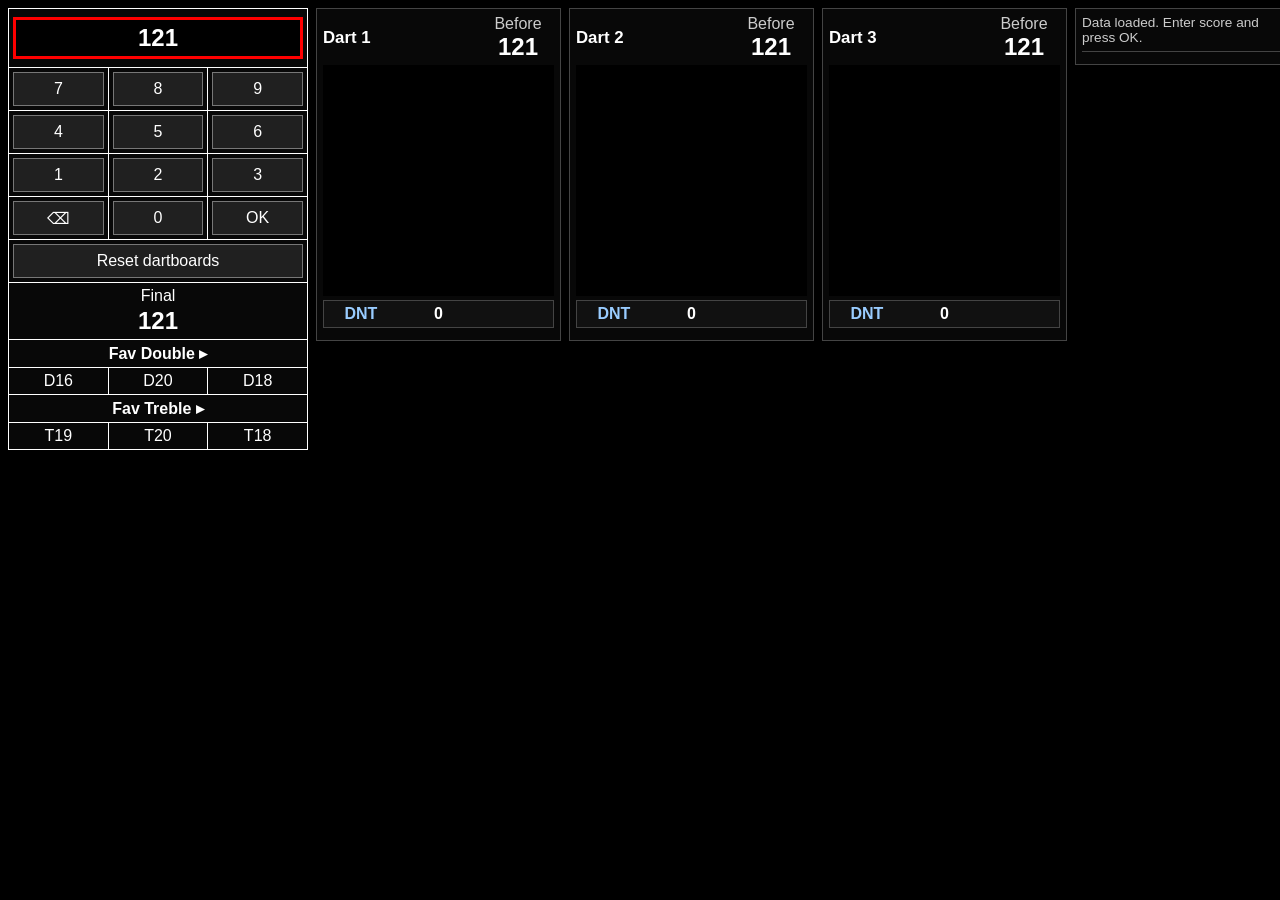
<file: index.html>
<!DOCTYPE html>
<html lang = "en">
	<head>
		<meta charset = "utf-8">
		<meta name = "viewport" content = "width=device-width, initial-scale=1.0">
		<title>DFC 1.1.0</title>
		<!-- Version 1.1.0 2026-06-25 14h00  -->
		<link rel = "stylesheet" type = "text/css" href = "DFC.css">
		<script src = "init.js" defer></script>
		<script src = "appState.js" defer></script>
		<script src = "checkoutEngine.js" defer></script>
		<script src = "svgDartBoard.js" defer></script>
		<script src = "targetMatrix.js" defer></script>
		<script src = "favHandler.js" defer></script>
		<script src = "UI.js" defer></script>
	</head>

	<body id = "pageBody">
		<main class = "pageWrapper">
			<section class = "controlPanel" aria-label = "Score controls">
				<table class = "numPadTable" id = "numPad">
					<thead>
						<tr>
							<th class = "scoreCell" colspan = "3">
								<span class = "scoreFont" id = "scoreDisplay">000</span>
							</th>
						</tr>
					</thead>

					<tbody>
						<tr>
							<td><button class = "numPadButton" type = "button" data-numpad-value = "7">7</button></td>
							<td><button class = "numPadButton" type = "button" data-numpad-value = "8">8</button></td>
							<td><button class = "numPadButton" type = "button" data-numpad-value = "9">9</button></td>
						</tr>

						<tr>
							<td><button class = "numPadButton" type = "button" data-numpad-value = "4">4</button></td>
							<td><button class = "numPadButton" type = "button" data-numpad-value = "5">5</button></td>
							<td><button class = "numPadButton" type = "button" data-numpad-value = "6">6</button></td>
						</tr>

						<tr>
							<td><button class = "numPadButton" type = "button" data-numpad-value = "1">1</button></td>
							<td><button class = "numPadButton" type = "button" data-numpad-value = "2">2</button></td>
							<td><button class = "numPadButton" type = "button" data-numpad-value = "3">3</button></td>
						</tr>

						<tr>
							<td><button class = "numPadButton" type = "button" data-numpad-value = "delete">&#9003;</button></td>
							<td><button class = "numPadButton" type = "button" data-numpad-value = "0">0</button></td>
							<td><button class = "numPadButton" type = "button" id = "btnScoreOk">OK</button></td>
						</tr>

						<tr>
							<td colspan = "3">
								<button class = "wideButton" type = "button" id = "btnResetBoards">Reset dartboards</button>
							</td>
						</tr>

						<tr>
							<td colspan = "3">
								<div class = "finalScoreBox">
									<span>Final</span>
									<span class = "scoreFont" id = "scoreFinal">0</span>
								</div>
							</td>
						</tr>

						<tr>
							<th colspan = "3" id = "favDblHeader">Fav Double</th>
						</tr>

						<tr>
							<td id = "favD1">D20</td>
							<td id = "favD2">D16</td>
							<td id = "favD3">D18</td>
						</tr>

						<tr class = "isHidden" id = "favDblSliderRow">
							<td colspan = "3" style = "padding: 6px;">
								<div class = "favSliderLine" data-fav-slider-line = "DBL">
									<span style = "font-weight: bold;" data-fav-label = "true">D20</span>
									<button class = "favStepButton" type = "button" data-fav-delta = "-2">−</button>
									<input type = "range" min = "0" max = "100" step = "2" value = "0" data-fav-slider = "true">
									<button class = "favStepButton" type = "button" data-fav-delta = "2">+</button>
									<span class = "favWeightValue" title = "Click to set weight" data-fav-value = "true">0</span>
								</div>

								<div class = "favSliderLine" data-fav-slider-line = "DBL">
									<span style = "font-weight: bold;" data-fav-label = "true">D16</span>
									<button class = "favStepButton" type = "button" data-fav-delta = "-2">−</button>
									<input type = "range" min = "0" max = "100" step = "2" value = "0" data-fav-slider = "true">
									<button class = "favStepButton" type = "button" data-fav-delta = "2">+</button>
									<span class = "favWeightValue" title = "Click to set weight" data-fav-value = "true">0</span>
								</div>

								<div class = "favSliderLine" data-fav-slider-line = "DBL">
									<span style = "font-weight: bold;" data-fav-label = "true">D18</span>
									<button class = "favStepButton" type = "button" data-fav-delta = "-2">−</button>
									<input type = "range" min = "0" max = "100" step = "2" value = "0" data-fav-slider = "true">
									<button class = "favStepButton" type = "button" data-fav-delta = "2">+</button>
									<span class = "favWeightValue" title = "Click to set weight" data-fav-value = "true">0</span>
								</div>

								<button class = "wideButton" type = "button" id = "btnApplyFavDblValues">Apply Double Fav Values</button>
							</td>
						</tr>

						<tr>
							<th colspan = "3" id = "favTrpHeader">Fav Treble</th>
						</tr>

						<tr>
							<td id = "favT1">T20</td>
							<td id = "favT2">T19</td>
							<td id = "favT3">T18</td>
						</tr>

						<tr class = "isHidden" id = "favTrpSliderRow">
							<td colspan = "3" style = "padding: 6px;">
								<div class = "favSliderLine" data-fav-slider-line = "TRP">
									<span style = "font-weight: bold;" data-fav-label = "true">T20</span>
									<button class = "favStepButton" type = "button" data-fav-delta = "-2">−</button>
									<input type = "range" min = "0" max = "100" step = "2" value = "0" data-fav-slider = "true">
									<button class = "favStepButton" type = "button" data-fav-delta = "2">+</button>
									<span class = "favWeightValue" title = "Click to set weight" data-fav-value = "true">0</span>
								</div>

								<div class = "favSliderLine" data-fav-slider-line = "TRP">
									<span style = "font-weight: bold;" data-fav-label = "true">T19</span>
									<button class = "favStepButton" type = "button" data-fav-delta = "-2">−</button>
									<input type = "range" min = "0" max = "100" step = "2" value = "0" data-fav-slider = "true">
									<button class = "favStepButton" type = "button" data-fav-delta = "2">+</button>
									<span class = "favWeightValue" title = "Click to set weight" data-fav-value = "true">0</span>
								</div>

								<div class = "favSliderLine" data-fav-slider-line = "TRP">
									<span style = "font-weight: bold;" data-fav-label = "true">T18</span>
									<button class = "favStepButton" type = "button" data-fav-delta = "-2">−</button>
									<input type = "range" min = "0" max = "100" step = "2" value = "0" data-fav-slider = "true">
									<button class = "favStepButton" type = "button" data-fav-delta = "2">+</button>
									<span class = "favWeightValue" title = "Click to set weight" data-fav-value = "true">0</span>
								</div>

								<button class = "wideButton" type = "button" id = "btnApplyFavTrpValues">Apply Treble Fav Values</button>
							</td>
						</tr>
					</tbody>
				</table>
			</section>

			<section class = "boardsPanel" aria-label = "Dartboards">
				<article class = "dartBoardCard" id = "dartCard1" data-dart-index = "0">
					<header class = "dartBoardHeader">
						<h2>Dart 1</h2>
						<div class = "scoreBeforeBox">
							<span>Before</span>
							<span class = "scoreFont" id = "scoreBeforeDart1">0</span>
						</div>
					</header>

					<div class = "dartBoardTarget" id = "dartBoard1" aria-label = "Dartboard for dart 1"></div>

					<div class = "dartResultLine">
						<span class = "segmentLabel" id = "segmentDart1">DNT</span>
						<span class = "segmentValue" id = "valueDart1">0</span>
						<span class = "scoreAfter" id = "scoreAfterDart1"></span>
					</div>

					<div class = "finishTableWrapper" id = "finishTableDart1"></div>
				</article>

				<article class = "dartBoardCard" id = "dartCard2" data-dart-index = "1">
					<header class = "dartBoardHeader">
						<h2>Dart 2</h2>
						<div class = "scoreBeforeBox">
							<span>Before</span>
							<span class = "scoreFont" id = "scoreBeforeDart2">0</span>
						</div>
					</header>

					<div class = "dartBoardTarget" id = "dartBoard2" aria-label = "Dartboard for dart 2"></div>

					<div class = "dartResultLine">
						<span class = "segmentLabel" id = "segmentDart2">DNT</span>
						<span class = "segmentValue" id = "valueDart2">0</span>
						<span class = "scoreAfter" id = "scoreAfterDart2"></span>
					</div>

					<div class = "finishTableWrapper" id = "finishTableDart2"></div>
				</article>

				<article class = "dartBoardCard" id = "dartCard3" data-dart-index = "2">
					<header class = "dartBoardHeader">
						<h2>Dart 3</h2>
						<div class = "scoreBeforeBox">
							<span>Before</span>
							<span class = "scoreFont" id = "scoreBeforeDart3">0</span>
						</div>
					</header>

					<div class = "dartBoardTarget" id = "dartBoard3" aria-label = "Dartboard for dart 3"></div>

					<div class = "dartResultLine">
						<span class = "segmentLabel" id = "segmentDart3">DNT</span>
						<span class = "segmentValue" id = "valueDart3">0</span>
						<span class = "scoreAfter" id = "scoreAfterDart3"></span>
					</div>

					<div class = "finishTableWrapper" id = "finishTableDart3"></div>
				</article>
			</section>

			<section class = "messagePanel" id = "messagePanel" aria-label = "Messages"></section>
		</main>
	</body>
</html>
</file>
<file: DFC.css>
/* 
=============================================================================
DFC.css
Version 1.1.0 2026-06-25 14h00
============================================================================= 
*/

:root{
	--page-bg: #000000;
	--panel-bg: #080808;
	--panel-bg-alt: #111111;
	--text-main: #FFFFFF;
	--text-soft: #CCCCCC;
	--line-main: #FFFFFF;
	--line-soft: #444444;
	--button-bg: #202020;
	--button-bg-hover: #303030;
	--button-border: #777777;
	--score-border: #FF0000;
	--accent-blue: #99CCFF;
	--accent-purple-1: #6600FF;
	--accent-purple-2: #6633FF;
	--accent-purple-3: #6666FF;
	--route-d1-bg: #181828;
	--route-d2-bg: #281818;
	--danger: #FF0000;
}

*{	box-sizing: border-box;}
html,body{
	min-height: 100%;
	margin: 0;
	padding: 0;
	background-color: var(--page-bg);
	color: var(--text-main);
	font-family: Arial, Helvetica, sans-serif;
}
body{overflow-x: auto;}
button{
	font: inherit;
	color: var(--text-main);
	background-color: var(--button-bg);
	border: 1px solid var(--button-border);
	cursor: pointer;
}
button:hover{	background-color: var(--button-bg-hover);}
button:active{	transform: translateY(1px);}
table{ border-collapse: collapse; color: var(--text-main); background-color: var(--panel-bg); }
th, td{	border: 1px solid var(--line-main); padding: 4px; text-align: center; }
.scoreFont{	font-size: 1.5rem; font-weight: bold; }
.pageWrapper{
	display: flex;
	flex-direction: row;
	align-items: flex-start;
	gap: 8px;
	width: 100%;
	min-width: 980px;
	padding: 8px;
	background-color: var(--page-bg);
}
/* 
=============================================================================
Control panel
============================================================================= 
*/
.controlPanel{ flex: 0 0 300px; background-color: var(--panel-bg); }
.numPadTable{ width: 300px; table-layout: fixed; z-index: 99; }
.scoreCell{	padding: 8px 4px;}
#scoreDisplay{
	display: inline-block;
	width: 100%;
	padding: 4px 10px;
	border: 3px solid var(--score-border);
	color: var(--text-main);
	background-color: var(--page-bg);
	text-align: center;
}
.numPadButton, .wideButton{ width: 100%; min-height: 34px; }
.numPadButton{ font-size: 1rem; }
.wideButton{ padding: 7px 4px; }
.dihButton{ font-weight: bold; }
.finalScoreBox{
	display: flex;
	flex-direction: column;
	align-items: center;
	gap: 2px;
}
#scoreFinal{ min-width: 60px; }
.favSliderLine{
	display: grid;
	grid-template-columns: 42px 24px 1fr 24px 34px;
	align-items: center;
	gap: 4px;
	margin: 4px 0;
}
.favSliderLine input[type = "range"]{
	width: 100%;
	background: linear-gradient(
		to right,
		#006400 0%,
		#006400 var(--fav-level),
		#333333 var(--fav-level),
		#333333 100%
	);
}
.favStepButton{
	width: 24px;
	min-height: 22px;
	padding: 0;
	font-weight: bold;
}
.favWeightValue{
	cursor: pointer;
	padding: 2px;
	border: 1px solid var(--line-soft);
	background-color: var(--panel-bg-alt);
	font-weight: bold;
}
/* 
=============================================================================
Board layout
============================================================================= 
*/
.boardsPanel{
	display: flex;
	flex-direction: row;
	align-items: flex-start;
	gap: 8px;
	flex: 1 1 auto;
}
.dartBoardCard{
	flex: 1 1 0;
	min-width: 245px;
	max-width: 430px;
	background-color: var(--panel-bg);
	border: 1px solid var(--line-soft);
	padding: 6px;
	text-align: center;
}
.dartBoardHeader{
	display: flex;
	flex-direction: row;
	align-items: center;
	justify-content: space-between;
	gap: 6px;
	min-height: 42px;
	margin-bottom: 4px;
}
.dartBoardHeader h2{
	margin: 0;
	font-size: 1.05rem;
	font-weight: bold;
	color: var(--text-main);
}
.scoreBeforeBox{
	display: flex;
	flex-direction: column;
	align-items: center;
	min-width: 72px;
	color: var(--text-soft);
}
.scoreBeforeBox .scoreFont{	color: var(--text-main);}
.dartBoardTarget{
	width: 100%;
	aspect-ratio: 1 / 1;
	min-height: 225px;
	background-color: #000000;
}
.dartBoardTarget svg{
	display: block;
	width: 100%;
	height: 100%;
	background-color: #000000;
}
.dartBoardTarget path{	cursor: pointer;}
.dartBoardTarget path:hover{ stroke: #FFFFFF; stroke-width: 1; }
.dartResultLine{
	display: grid;
	grid-template-columns: 1fr 1fr 1fr;
	align-items: center;
	gap: 4px;
	min-height: 28px;
	margin-top: 4px;
	border: 1px solid var(--line-soft);
	background-color: var(--panel-bg-alt);
}
.segmentLabel,.segmentValue,.scoreAfter{ padding: 4px; font-weight: bold; }
.segmentLabel{	color: var(--accent-blue); }
.segmentValue{	color: var(--text-main); }
.scoreAfter{	color: var(--text-soft); }
/* 
=============================================================================
Finish tables
============================================================================= 
*/
.finishTableWrapper{ margin-top: 6px; overflow-x: auto; }
.finishTableWrapper table{ width: 100%; font-size: 0.85rem; }
.finishTableWrapper th, .finishTableWrapper td{ padding: 3px 4px; border-color: var(--line-soft); }
.finishTableWrapper th{ background-color: var(--panel-bg-alt); color: var(--text-main); }
.finishTableWrapper td{ background-color: var(--page-bg); color: var(--text-main); }
.finishTableWrapper .twoDartRouteTable th:nth-child(1),
.finishTableWrapper .twoDartRouteTable th:nth-child(2),
.finishTableWrapper .twoDartRouteTable td:nth-child(1),
.finishTableWrapper .twoDartRouteTable td:nth-child(2){ background-color: var(--route-d1-bg); }
.finishTableWrapper .twoDartRouteTable th:nth-child(3),
.finishTableWrapper .twoDartRouteTable th:nth-child(4),
.finishTableWrapper .twoDartRouteTable td:nth-child(3),
.finishTableWrapper .twoDartRouteTable td:nth-child(4){ background-color: var(--route-d2-bg); }
/* 
=============================================================================
Messages
============================================================================= 
*/
.messagePanel{
	flex: 0 0 220px;
	min-height: 40px;
	max-height: 90vh;
	overflow-y: auto;
	background-color: var(--panel-bg);
	border: 1px solid var(--line-soft);
	padding: 6px;
	color: var(--text-soft);
	font-size: 0.85rem;
}
.messagePanel:empty{display: none;}
.messageLine{
	margin-bottom: 6px;
	padding-bottom: 6px;
	border-bottom: 1px solid var(--line-soft);
}
/* 
=============================================================================
Selection states
============================================================================= 
*/
.dartBoardCard[data-selected = "true"]{	border-color: var(--accent-blue);}
.dart1Selected{	fill: var(--accent-purple-1) !important;}
.dart2Selected{	fill: var(--accent-purple-2) !important;}
.dart3Selected{	fill: var(--accent-purple-3) !important;}
.isHidden{	display: none !important;}
</file>
